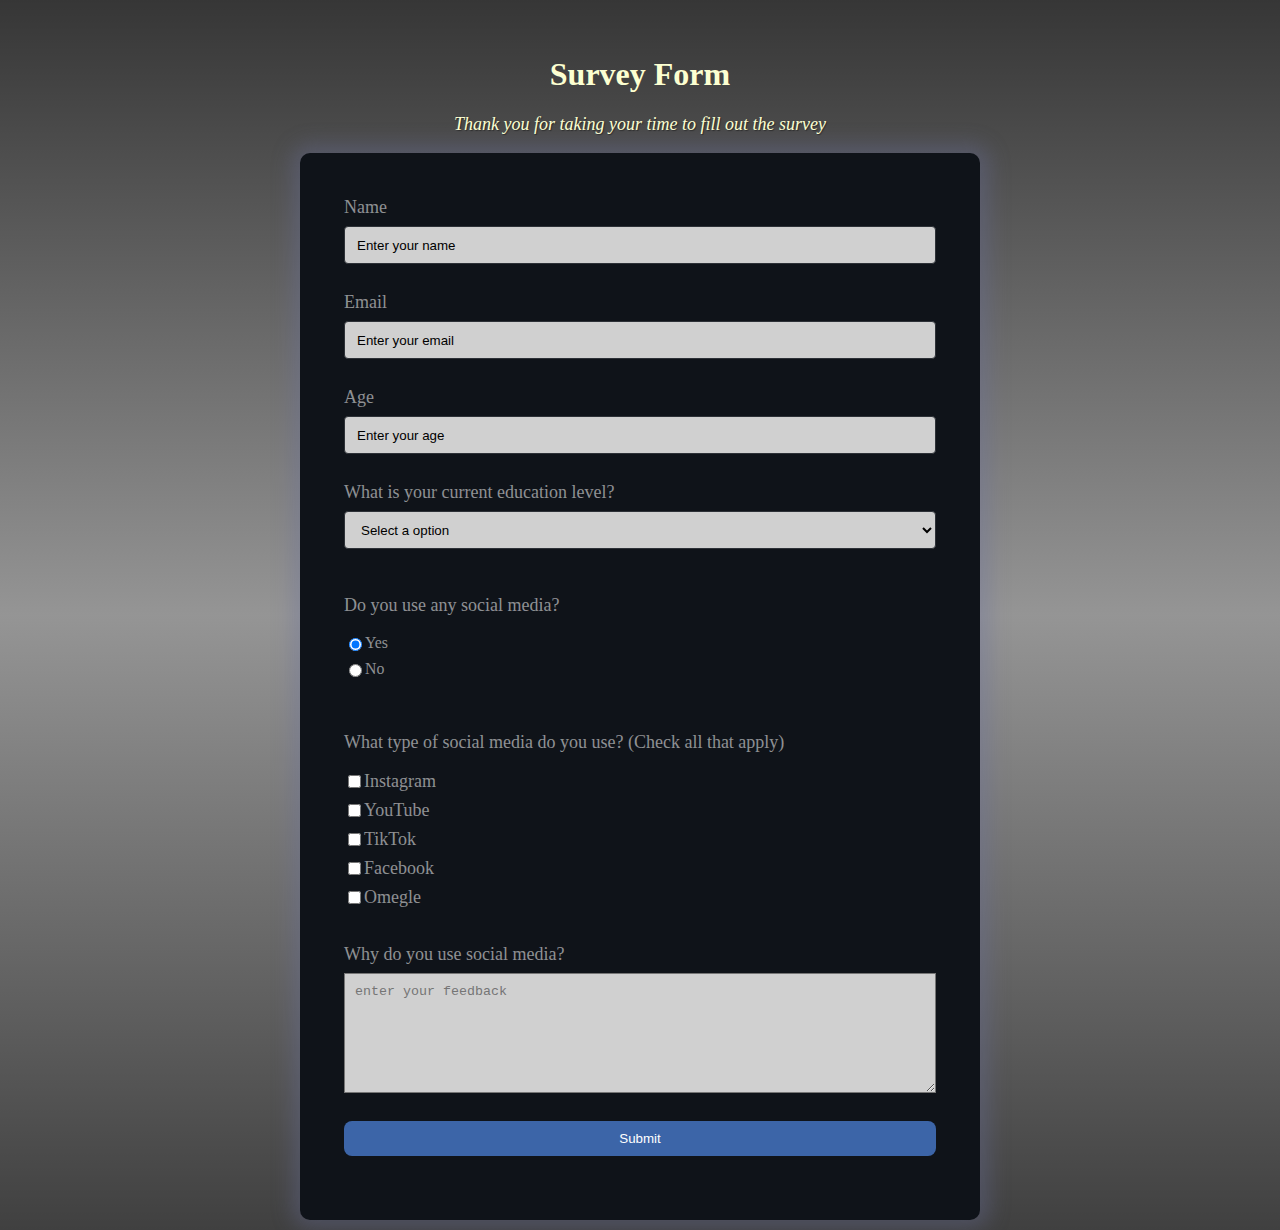
<file: SurveyFolder/index.html>
<html lang="en">
  <head>
    <meta charset="UTF-8" />
    <meta name="viewport" content="width=device-width, initial-scale=1.0" />
    <meta name="description" content="Web Survey">
    <link rel="stylesheet" href="style.css" />
    <title>Survey</title>
  </head>
  <body>
    <div class="container">
    <header class="heading-s">
      <h1 id="title">Survey Form</h1>
      <p id="description">Thank you for taking your time to fill out the survey</p>
    </header>
    <form id="survey-form">
      <!-- Name -->
      <div class="group">
        <label id="name-label" for="name">Name</label>
        <input id="name" name="name" type="text" placeholder="Enter your name" class="lin" required/>
      </div>

      <!-- Email-->
      <div class="group">
        <label id="email-label" for="email">Email</label>
        <input id="email" type="email" name="email" placeholder="Enter your email" class="lin" required/>
      </div>

      <!-- Number-->
      <div class="group">
        <label id="number-label" for="number">Age</label>
        <input
          name="number" 
          id="number"
          type="number"
          class="lin"
          min="8"
          max="120"
          placeholder="Enter your age"
          required
        />
      </div>

      <!-- Dropdown-->
      <div class="group">
        <label id="dropdown-label" for="dropdown">What is your current education level?</label>
        <select id="dropdown" class="lin">
          <option disabled selected>Select a option</option>
          <option value="Middle School">Middle School</option>
          <option value="High School">High School</option>
          <option value="College">College</option>
          <option value="Beyond College">Beyond College</option>
          <option value="Never been to school">Never been to school</option>
        </select>
      </div>

      <!-- Radio options-->
      <div class="group radio-g">
        <p>Do you use any social media?</p>
        <label><input type="radio" name="User-Interest" value="yes" checked/> Yes</label>
        <label><input type="radio" name="User-Interest" value="no"/> No</label>
      </div>

      <div class="group">
        <p>What type of social media do you use? (Check all that apply)</p>
        <label><input type="checkbox" name="prefer" value="instagram"/>Instagram</label>
        <label><input type="checkbox" name="prefer" value="youtube"/>YouTube</label>
        <label><input type="checkbox" name="prefer" value="tiktok"/>TikTok</label>
        <label><input type="checkbox" name="prefer" value="facebook"/>Facebook</label>
        <label><input type="checkbox" name="prefer" value="omegle"/>Omegle</label>
      </div>

      <div class="group">
        <label for="comments">Why do you use social media?</label>
        <textarea id="comments" placeholder="enter your feedback"></textarea>
      </div>
      <div class="group">
        <button type="submit" id="submit">Submit</button>
      </div>
    </form>
  </div>
  </body>
  <script src="https://cdn.freecodecamp.org/testable-projects-fcc/v1/bundle.js"></script>
</html>
</file>
<file: SurveyFolder/style.css>
body {
    /* background-color: var(--color-b); */
    background: linear-gradient(#000000c9, #0202026b, #000000bf),
      url(https://image.freepik.com/free-vector/dark-night-urban-scene_1308-24033.jpg)
        fixed no-repeat;
    -webkit-background-size: cover;
    -moz-background-size: cover;
    -o-background-size: cover;
    background-size: cover;
  }
  #description, #title {
      color: #fcffd1;
  }
  .container {
    width: 100%;
    margin: 3.5rem auto 0 auto;
  }
  .heading-s {
    color: white;
    text-align: center;
  }
  
  .heading-s #description {
    font-style: italic;
    font-weight: 200;
    text-shadow: 1px 1px 1px rgba(0, 0, 0, 0.4);
    text-align: center;
  }
  
  #survey-form {
    max-width: 600px;
    margin: 10px auto;
    padding: 2.5rem;
    background-color: #0f1319;
    border-radius: 10px;
    color: #ffffff8a;
    box-shadow: 1px 0px 20px 9px #6a6e9f57;
  }
  
  .group {
    margin: 0 auto 1.25rem auto;
    padding: 0.25rem;
  }
  label {
    display: flex;
    flex-direction: row;
    align-items: center;
    font-size: 1.125rem;
    margin-bottom: 0.5rem;
  }
  
  .lin {
    width: 100%;
    height: 2.375rem;
    padding: 0.375rem 0.75rem;
    background: #d0d0d0;
    border: 1px solid #2d3137;
    outline: none;
    border-radius: 0.25rem;
  }
  input::placeholder {
    color: black;
  }
  
  .lin:hover,
  .lin:focus {
    box-shadow: 1px 0px 8px 0px #ffffff69;
  }
  
  .radio-g label {
      font-size: 0.99rem;
      font-weight: 500;
  }
  p {
      font-size: 1.125rem;
  }
  #comments {
    min-height: 120px;
    width: 100%;
    padding: 0.625rem;
    background: #d0d0d0;
    resize: vertical;
  }
  #submit {
    background: #4c81d8bf;
    color: white;
    border: none;
    border-radius: 8px;
    padding: 10px;
    width: 100%;
    cursor: pointer;
    /* margin: 40px 0px auto; */
  }
</file>
